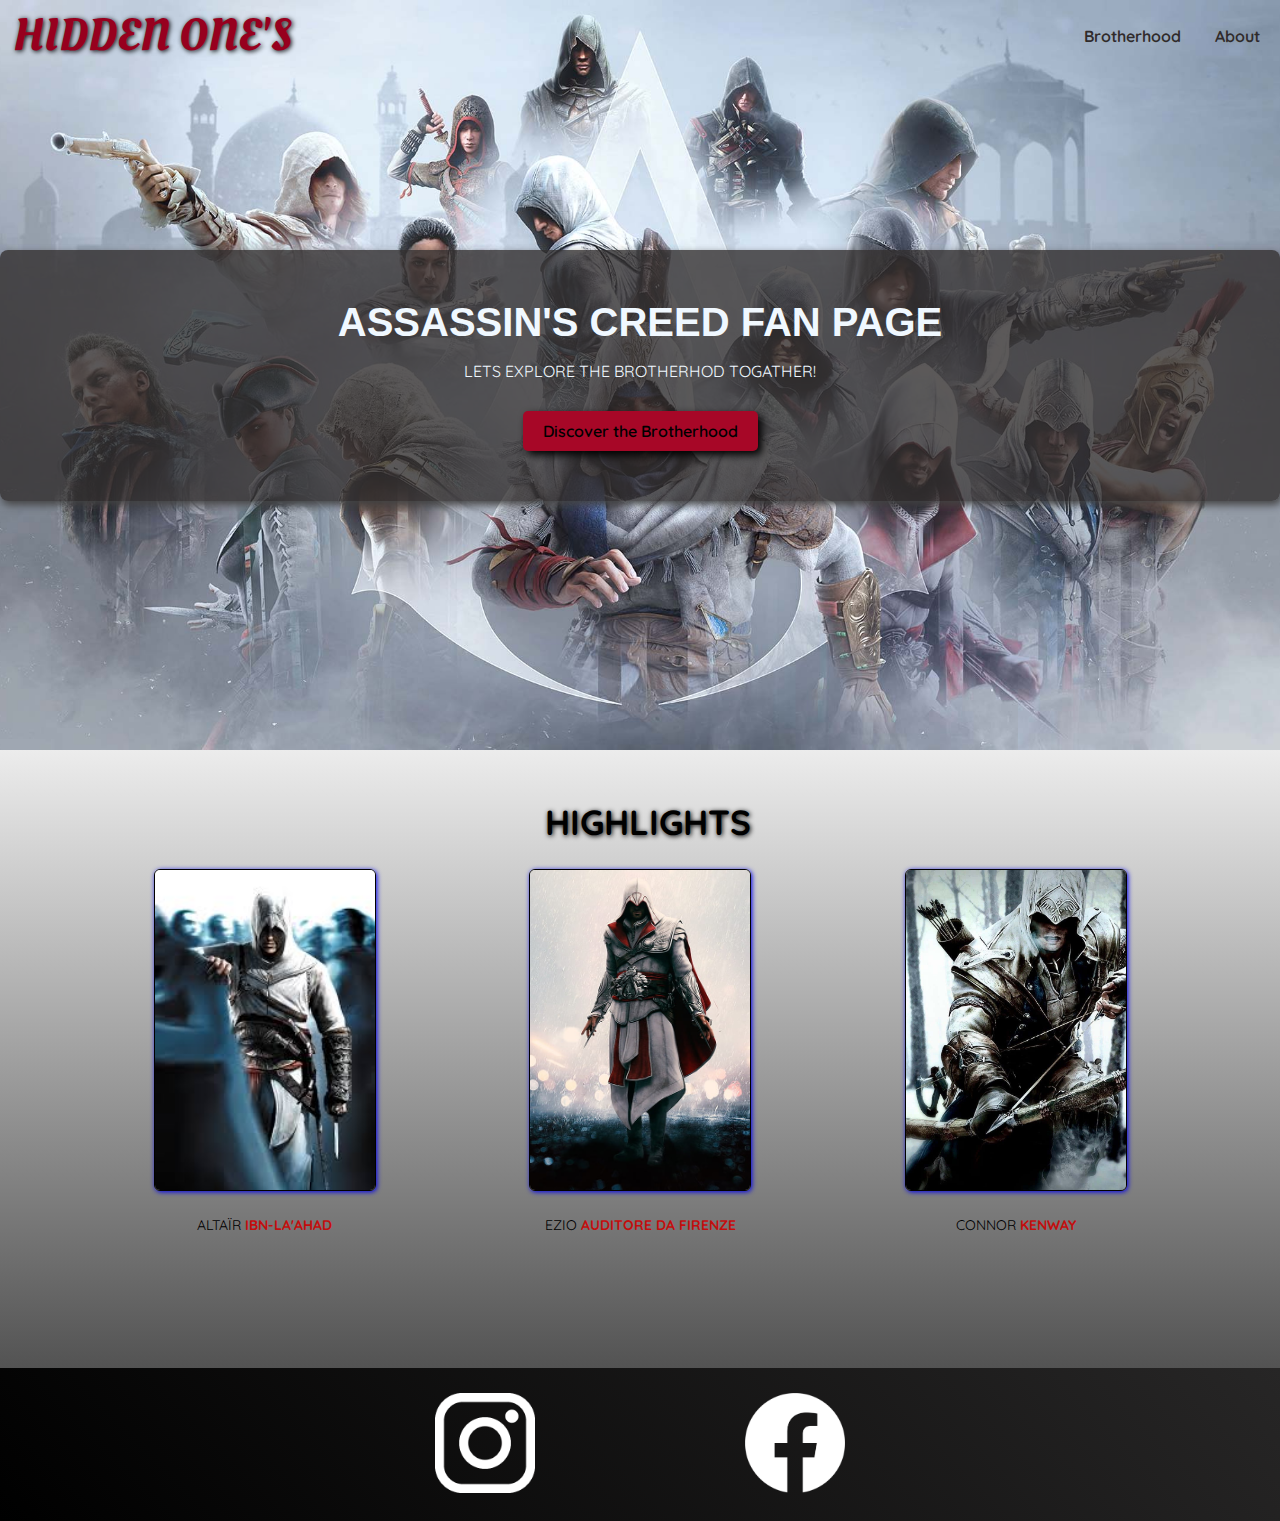
<file: index.htm>
<!DOCTYPE html>
<html lang="en">
  <head>
    <link rel="icon" href="Images/Icons/favicon.ico" type="image/x-icon" />
    <link
      href="https://fonts.googleapis.com/css2?family=Raleway:wght@700&family=Oleo+Script:wght@700&family=Quicksand:wght@300;500;700&display=swap"
      rel="stylesheet"
    />
    <link rel="stylesheet" href="/styles/shared.css" />
    <link rel="stylesheet" href="/styles/styles.css" />
    <meta charset="UTF-8" />
    <meta name="viewport" content="width=device-width, initial-scale=1.0" />
    <title>The Creed</title>
  </head>
  <body>
    <header>
      <div id="page-logo">
        <a href="index.htm">Hidden one's</a>
      </div>
      <nav>
        <ul>
          <li><a href="brotherhood.html">Brotherhood</a></li>
          <li><a href="">About</a></li>
        </ul>
      </nav>
      <a class="hamburger" href="#side-drawer">
        <span></span>
        <span></span>
        <span></span>
      </a>
    </header>
    <main>
      <aside id="side-drawer">
        <div>
          <a class="hamburger" href="#">
            <span></span>
            <span></span>
            <span></span>
          </a>
        </div>

        <ul>
          <li><a href="brotherhood.html">Brotherhood</a></li>
          <li><a href="">About</a></li>
        </ul>
      </aside>
      <section id="hero">
        <div id="hero-content">
          <h1>Assassin's Creed Fan page</h1>
          <p>Lets Explore the Brotherhod Togather!</p>
          <a href="brotherhood.html">Discover the Brotherhood</a>
        </div>
      </section>
      <section id="highlights">
        <h2>highlights</h2>
        <ul id="highlight">
          <li class="protagonist">
            <a href="/brotherhood.html">
              <img src="Images/Brotherhood pics/Altair.jpg" alt="altair"
            /></a>

            <p>Altaïr <strong>Ibn-LaʼAhad</strong></p>
          </li>
          <li class="protagonist">
            <a href="/brotherhood.html"
              ><img
                src="Images/Brotherhood pics/assassin-s-creed-ezio-1920-x-1080-wallpaper-4b34x0xyvkjdym0k.jpg"
                alt="ezio"
            /></a>

            <p>Ezio <strong>Auditore da Firenze</strong></p>
          </li>
          <li class="protagonist">
            <a href="/brotherhood.html">
              <img
                src="Images/Brotherhood pics/connor-kenway.jpg"
                alt="Connor Kenway"
            /></a>

            <p>Connor <strong>Kenway</strong></p>
          </li>
        </ul>
      </section>
      <footer>
        <a href="https://www.instagram.com/_amirmvs_" target="_blank">
          <img
            class="footer-icons"
            src="Images/Icons/insta.png"
            alt="Instagram icon"
        /></a>
        <a href="https://x.com/amir_mvs95131" target="_blank">
          <img
            class="footer-icons"
            src="Images/Icons/facebook.png"
            alt="facebook icon"
        /></a>
      </footer>
    </main>
  </body>
</html>
</file>
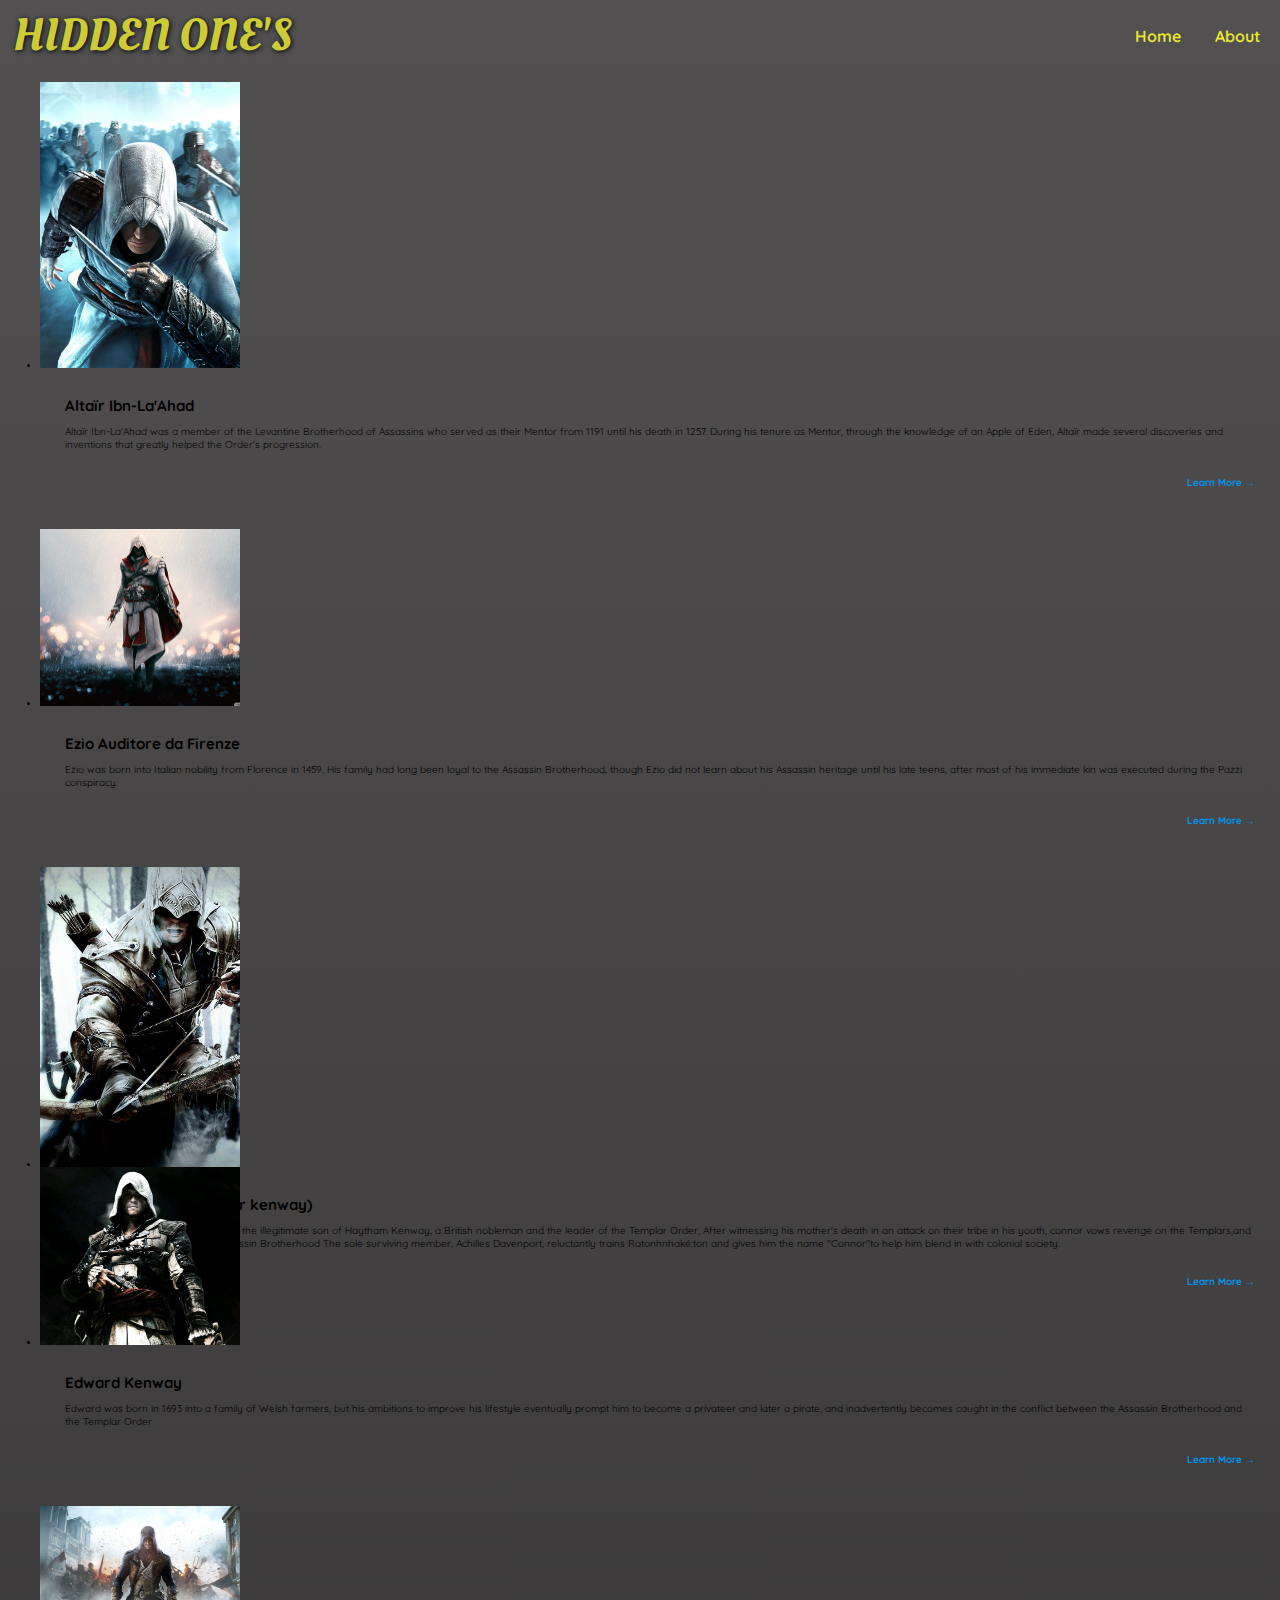
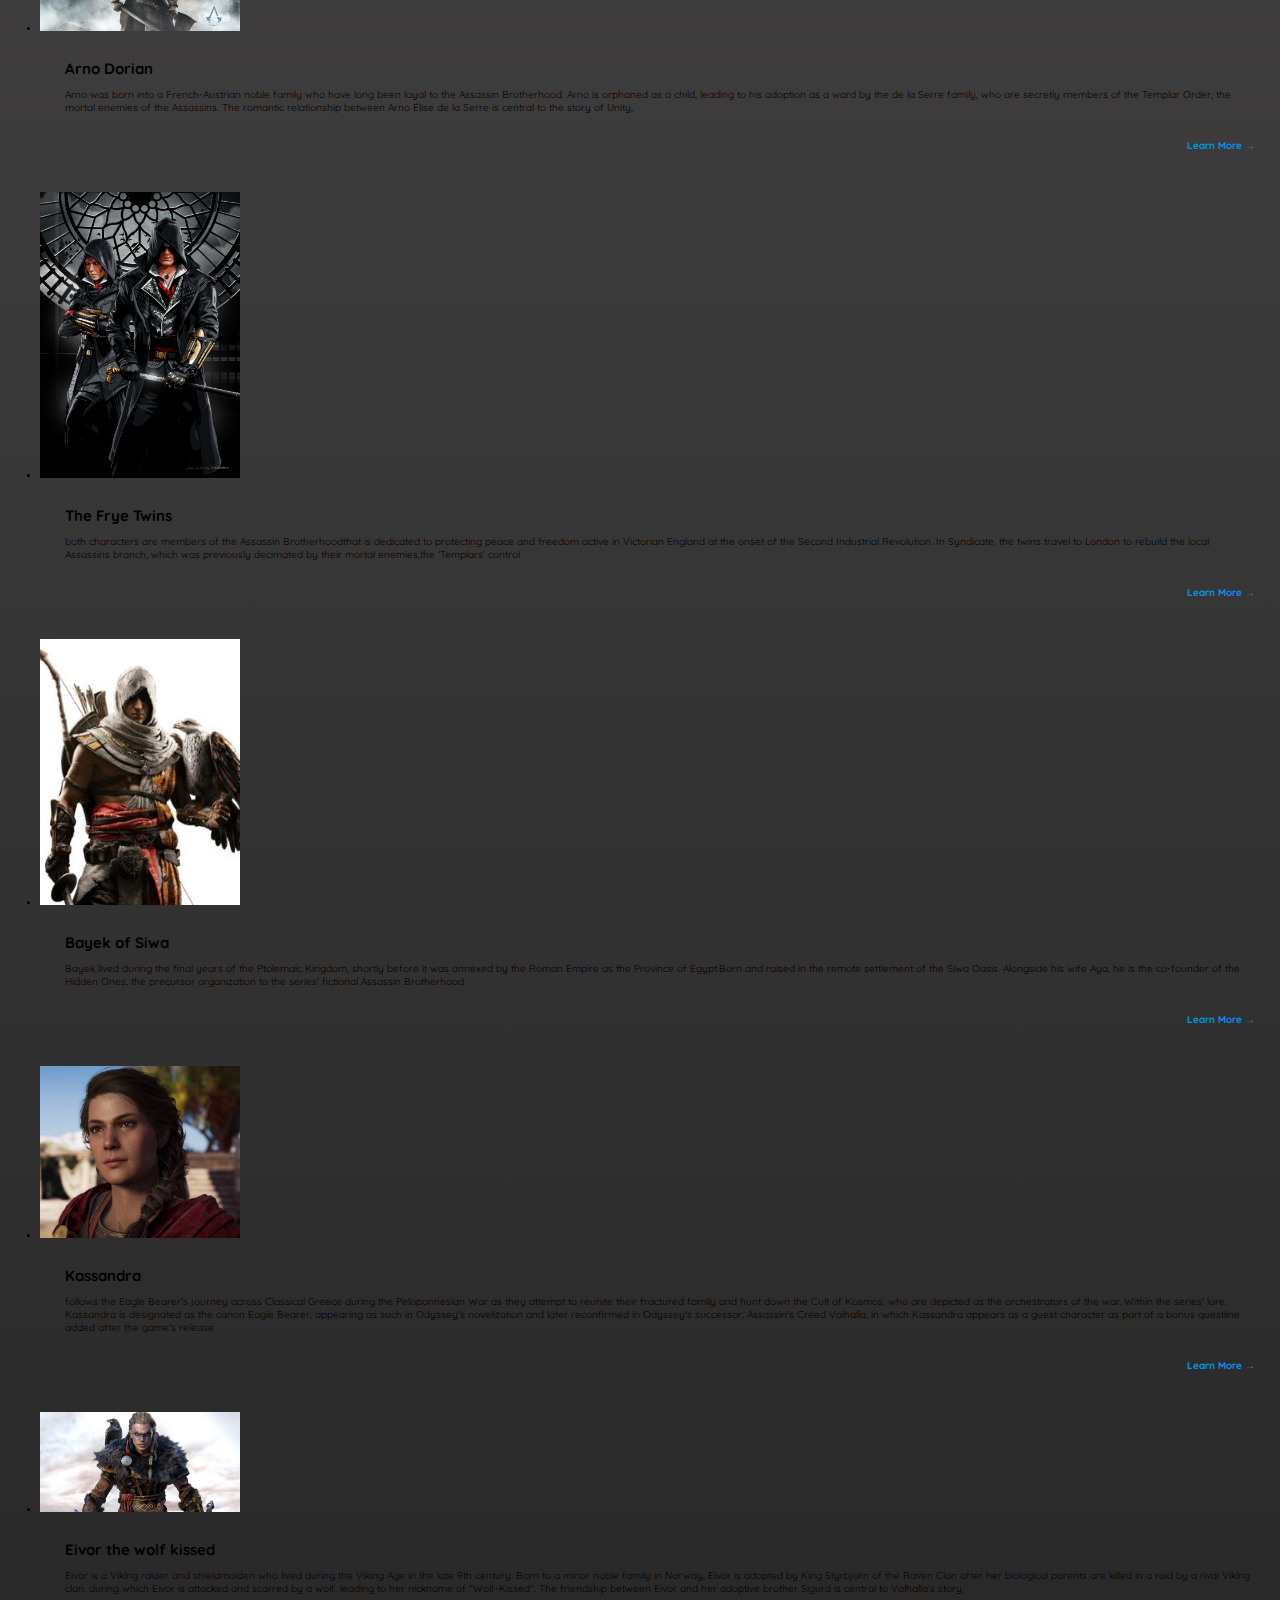
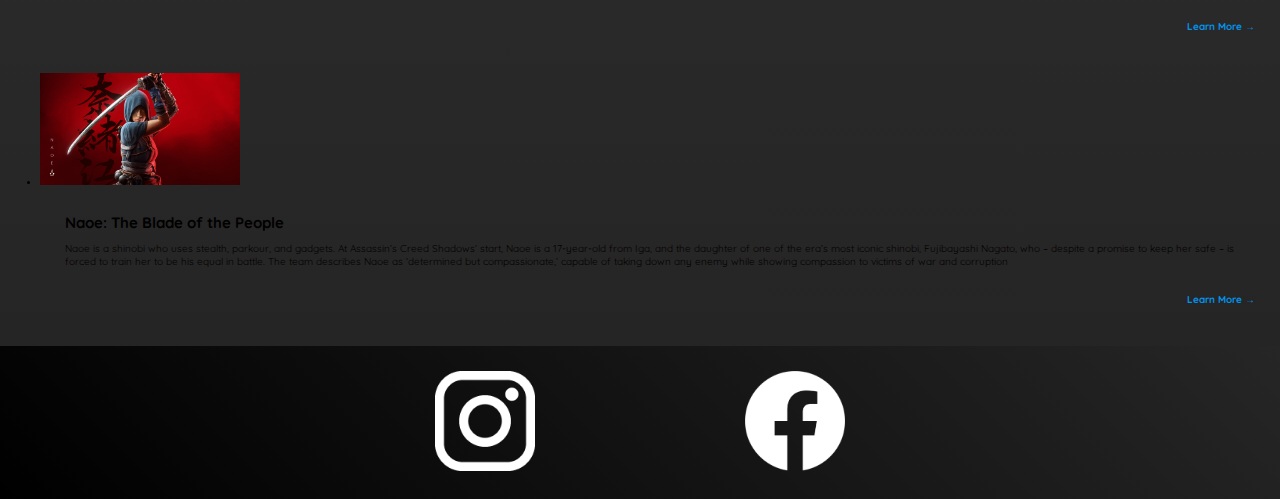
<file: brotherhood.html>
<!DOCTYPE html>
<html lang="en">
  <head>
    <link rel="icon" href="Images/Icons/favicon.ico" type="image/x-icon" />
    <link
      href="https://fonts.googleapis.com/css2?family=Raleway:wght@700&family=Oleo+Script:wght@700&family=Quicksand:wght@300;500;700&display=swap"
      rel="stylesheet"
    />
    <link rel="stylesheet" href="/styles/shared.css" />
    <link rel="stylesheet" href="/styles/brothethood.css" />
    <meta charset="UTF-8" />
    <meta name="viewport" content="width=device-width, initial-scale=1.0" />
    <title>The Brotherhood</title>
  </head>
  <body>
    <header>
      <div id="page-logo">
        <a href="index.htm">Hidden one's</a>
      </div>
      <nav>
        <ul>
          <li><a href="index.htm">Home</a></li>
          <li><a href="">About</a></li>
        </ul>
      </nav>
    </header>
    <main>
      <ul>
        <li>
          <img src="/Images/Brotherhood pics/Altair 2.jpg" alt="Altair" />
          <div class="item-content">
            <h2>Altaïr Ibn-LaʼAhad</h2>
            <p>
              Altaïr Ibn-La'Ahad was a member of the Levantine Brotherhood of
              Assassins who served as their Mentor from 1191 until his death in
              1257. During his tenure as Mentor, through the knowledge of an
              Apple of Eden, Altaïr made several discoveries and inventions that
              greatly helped the Order's progression.
            </p>
            <div class="actions">
              <a
                href="https://assassinscreed.fandom.com/wiki/Alta%C3%AFr_Ibn-La%27Ahad"
                >Learn More &#x2192</a
              >
            </div>
          </div>
        </li>
        <li>
          <img
            src="/Images/Brotherhood pics/assassin-s-creed-ezio-1920-x-1080-wallpaper-4b34x0xyvkjdym0k.jpg"
            alt="Ezio_Auditore_da_Firenze"
          />
          <div class="item-content">
            <h2>Ezio Auditore da Firenze</h2>
            <p>
              Ezio was born into Italian nobility from Florence in 1459. His
              family had long been loyal to the Assassin Brotherhood, though
              Ezio did not learn about his Assassin heritage until his late
              teens, after most of his immediate kin was executed during the
              Pazzi conspiracy.
            </p>
            <div class="actions">
              <a href="https://en.wikipedia.org/wiki/Ezio_Auditore_da_Firenze"
                >Learn More &#x2192</a
              >
            </div>
          </div>
        </li>
        <li>
          <img
            src="Images/Brotherhood pics/connor-kenway.jpg"
            alt="connor-kenway"
          />
          <div class="item-content">
            <h2>Ratonhnhaké:ton(connor kenway)</h2>
            <p>
              Ratonhnhaké:ton was born in 1756 as the illegitimate son of
              Haytham Kenway, a British nobleman and the leader of the Templar
              Order, After witnessing his mother's death in an attack on their
              tribe in his youth, connor vows revenge on the Templars,and joins
              their rival organization, the Assassin Brotherhood The sole
              surviving member, Achilles Davenport, reluctantly trains
              Ratonhnhaké:ton and gives him the name "Connor"to help him blend
              in with colonial society.
            </p>
            <div class="actions">
              <a href="https://en.wikipedia.org/wiki/Ratonhnhak%C3%A9:ton"
                >Learn More &#x2192</a
              >
            </div>
          </div>
        </li>
        <li>
          <img
            src="/Images/Brotherhood pics/Edward kenway.jpg"
            alt="Edward Kenway"
          />
          <div class="item-content">
            <h2>Edward Kenway</h2>
            <p>
              Edward was born in 1693 into a family of Welsh farmers, but his
              ambitions to improve his lifestyle eventually prompt him to become
              a privateer and later a pirate, and inadvertently becomes caught
              in the conflict between the Assassin Brotherhood and the Templar
              Order
            </p>
            <div class="actions">
              <a href="https://en.wikipedia.org/wiki/Edward_Kenway"
                >Learn More &#x2192</a
              >
            </div>
          </div>
        </li>
        <li>
          <img
            src="Images/Brotherhood pics/Arno dorion.jpg"
            alt="Arno dorion"
          />
          <div class="item-content">
            <h2>Arno Dorian</h2>
            <p>
              Arno was born into a French-Austrian noble family who have long
              been loyal to the Assassin Brotherhood. Arno is orphaned as a
              child, leading to his adoption as a ward by the de la Serre
              family, who are secretly members of the Templar Order, the mortal
              enemies of the Assassins. The romantic relationship between Arno
              Élise de la Serre is central to the story of Unity,
            </p>
            <div class="actions">
              <a
                href="https://assassinscreed.fandom.com/wiki/Alta%C3%AFr_Ibn-La%27Ahad"
                >Learn More &#x2192</a
              >
            </div>
          </div>
        </li>
        <li>
          <img src="Images/Brotherhood pics/Frye Twins.jpg" alt="Altair" />
          <div class="item-content">
            <h2>The Frye Twins</h2>
            <p>
              both characters are members of the Assassin Brotherhoodthat is
              dedicated to protecting peace and freedom active in Victorian
              England at the onset of the Second Industrial Revolution. In
              Syndicate, the twins travel to London to rebuild the local
              Assassins branch, which was previously decimated by their mortal
              enemies,the 'Templars' control
            </p>
            <div class="actions">
              <a href="https://en.wikipedia.org/wiki/Frye_twins">Learn More &#x2192</a>
            </div>
          </div>
        </li>
        <li>
          <img src="/Images/Brotherhood pics/bayek.jpg" alt="image of bayek" />
          <div class="item-content">
            <h2>Bayek of Siwa</h2>
            <p>
              Bayek lived during the final years of the Ptolemaic Kingdom,
              shortly before it was annexed by the Roman Empire as the Province
              of Egypt.Born and raised in the remote settlement of the Siwa
              Oasis. Alongside his wife Aya, he is the co-founder of the Hidden
              Ones, the precursor organization to the series' fictional Assassin
              Brotherhood
            </p>
            <div class="actions">
              <a href="https://en.wikipedia.org/wiki/Bayek_of_Siwa"
                >Learn More &#x2192</a
              >
            </div>
          </div>
        </li>
        <li>
          <img
            src="/Images/Brotherhood pics/Kassandra_the_Eagle-Bearer.webp"
            alt="kassandra img"
          />
          <div class="item-content">
            <h2>Kassandra</h2>
            <p>
              follows the Eagle Bearer's journey across Classical Greece during
              the Peloponnesian War as they attempt to reunite their fractured
              family and hunt down the Cult of Kosmos, who are depicted as the
              orchestrators of the war. Within the series' lore, Kassandra is
              designated as the canon Eagle Bearer, appearing as such in
              Odyssey's novelization and later reconfirmed in Odyssey's
              successor, Assassin's Creed Valhalla, in which Kassandra appears
              as a guest character as part of a bonus questline added after the
              game's release
            </p>
            <div class="actions">
              <a href="https://en.wikipedia.org/wiki/Alexios_and_Kassandra"
                >Learn More &#x2192</a
              >
            </div>
          </div>
        </li>
        <li>
          <img src="Images/Brotherhood pics/Eivor.avif" alt="Eivor" />
          <div class="item-content">
            <h2>Eivor the wolf kissed</h2>
            <p>
              Eivor is a Viking raider and shieldmaiden who lived during the
              Viking Age in the late 9th century. Born to a minor noble family
              in Norway, Eivor is adopted by King Styrbjorn of the Raven Clan
              after her biological parents are killed in a raid by a rival
              Viking clan, during which Eivor is attacked and scarred by a wolf,
              leading to her nickname of "Wolf-Kissed". The friendship between
              Eivor and her adoptive brother Sigurd is central to Valhalla's
              story,
            </p>
            <div class="actions">
              <a
                href="https://en.wikipedia.org/wiki/List_of_Assassin%27s_Creed_characters#Eivor_Varinsdottir"
                >Learn More &#x2192</a
              >
            </div>
          </div>
        </li>
        <li>
          <img src="/Images/Brotherhood pics/Naoe.jpeg" alt="Altair" />
          <div class="item-content">
            <h2>Naoe: The Blade of the People</h2>
            <p>
              Naoe is a shinobi who uses stealth, parkour, and gadgets. At
              Assassin’s Creed Shadows’ start, Naoe is a 17-year-old from Iga,
              and the daughter of one of the era’s most iconic shinobi,
              Fujibayashi Nagato, who – despite a promise to keep her safe – is
              forced to train her to be his equal in battle. The team describes
              Naoe as ‘determined but compassionate,’ capable of taking down any
              enemy while showing compassion to victims of war and corruption
            </p>
            <div class="actions">
              <a
                href="https://quebec.ubisoft.com/en/assassins-creed-shadows-launches-november-15-features-dual-protagonists-in-feudal-japan/"
                >Learn More &#x2192</a
              >
            </div>
          </div>
        </li>
      </ul>
    </main>
    <footer>
      <a href="https://www.instagram.com/_amirmvs_">
        <img
          class="footer-icons"
          src="Images/Icons/insta.png"
          alt="Instagram icon"
      /></a>
      <a href="https://x.com/amir_mvs95131">
        <img
          class="footer-icons"
          src="Images/Icons/facebook.png"
          alt="facebook icon"
      /></a>
    </footer>
  </body>
</html>
</file>
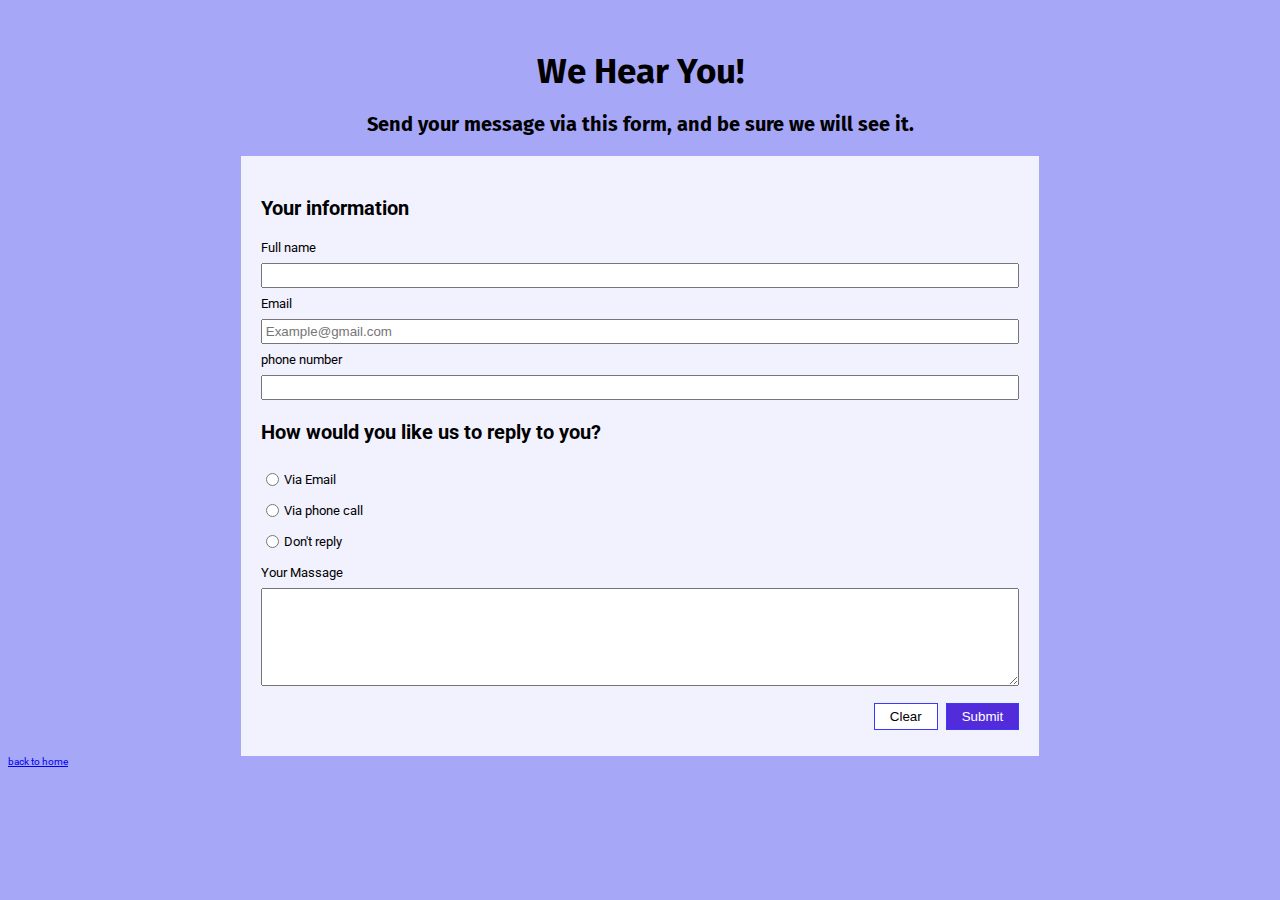
<file: Contact/Contact.html>
<!DOCTYPE html>
<html lang="en">

<head>
    <meta charset="UTF-8">
    <meta name="viewport" content="width=device-width, initial-scale=1.0">
    <title>Contact us</title>
    <link rel="preconnect" href="https://fonts.googleapis.com">
    <link rel="preconnect" href="https://fonts.gstatic.com" crossorigin>
    <link
        href="https://fonts.googleapis.com/css2?family=Fira+Sans:ital,wght@0,100;0,200;0,300;0,400;0,500;0,600;0,700;0,800;0,900;1,100;1,200;1,300;1,400;1,500;1,600;1,700;1,800;1,900&family=Oswald:wght@200..700&family=Roboto:ital,wght@0,100..900;1,100..900&display=swap"
        rel="stylesheet">
    <link rel="stylesheet" href="contact.css">
</head>

<body>
    <main>
        <section>
            <h1>We Hear You!</h1>
            <h2> Send your message via this form, and be sure we will see it. </h2>
        </section>
        <form>
            <section>
                <h3>Your information</h3>
                <label for="username">Full name</label>
                <input type="text" id="username" name="username">
                <label for="user-email">Email</label>
                <input type="email" id="user-email" name="user-email" required placeholder="Example@gmail.com">
                <label for="user-number">phone number</label>
                <input type="tel" id="user-num" name="user-num" required>
            </section>
            <section>
                <h3>How would you like us to reply to you?</h3>
                <ul>
                    <li class="reply">
                        <input type="radio" id="rep-email" name="rep-option" value="via-email" required>
                        <label for="rep-email">Via Email</label>
                    </li>
                    <li class="reply">
                        <input type="radio" id="rep-call" name="rep-option" value="via-call" required>
                        <label for="rep-call">Via phone call</label>
                    </li>
                    <li class="reply">
                        <input type="radio" id="none" name="rep-option" value="none-rep" required>
                        <label for="none">Don't reply</label>
                    </li>
                </ul>
            </section>
            <section>
                <label for="massage">Your Massage</label>
                <textarea name="user-massage" id="massage" rows="6" required maxlength="250s"></textarea>
            </section>
            <section>
                <div id="buttons">
                    <button id="r-btn" type="reset">Clear</button>
                    <button type="submit">Submit</button>
                </div>
            </section>
        </form>
        <a href="/index.htm">back to home </a>
    </main>
</body>

</html>
</file>
<file: styles/shared.css>
:root {
  font-size: 10px;
}
body {
  margin: 0;
  font-family: "Quicksand", sans-serif;
  width: auto;
}
#page-logo a {
  padding: 5px;
  font-size: 4.5rem;
  font-family: "Oleo Script", sans-serif;
  color: rgb(151, 0, 30);
  text-decoration: none;
  text-transform: uppercase;
  /* x axis y axis blur redius color */
  text-shadow: 1px 1px 5px rgb(0, 0, 0);
}
.hamburger {
  display: flex;
  flex-direction: column;
  justify-content: space-around;
  display: none;
  width: 3rem;
  height: 3.5rem;
}
.hamburger span {
  background-color: white;
  width: 100%;
  height: 4px;
}

#side-drawer {
  background-color: rgb(48, 48, 48);
  display: none;
  position: fixed;
  z-index: 1;
  top: 0;
  right: 0;
  width: 40%;
  height: 100%;
}
#side-drawer:target {
  display: block;
}
#side-drawer div {
  height: 5rem;
  display: flex;
  justify-content: flex-end;
  align-items: center;
  padding: 0 1.25rem;
}
#side-drawer ul {
  font-size: 1.8rem;
  list-style: none;
  margin: 0;
  padding: 1rem;
  display: flex;
  flex-direction: column;
  align-items: center;
}
#side-drawer li {
  margin: 1.2rem 0;
  text-align: center;
}
#side-drawer a {
  font-size: 1.5rem;
  text-decoration: none;
  color: rgb(245, 245, 245);
}

header {
  text-align: center;
  display: flex;
  flex-flow: row wrap;
  justify-content: space-between;
  align-items: center;
  padding: 0.5rem 8px;
  position: absolute;
  top: 0;
  box-sizing: border-box;
  width: 100%;
}
nav a:hover {
  background-color: rgb(43, 36, 36);
  color: rgb(255, 0, 0);
  border-radius: 0.5rem;
  box-shadow: 1px 1px 6px rgba(105, 11, 11, 0.8);
}
header ul {
  list-style: none;
  display: flex;
}

header li {
  margin-left: 1rem;
  font-weight: 650;
}

header a {
  text-decoration: none;
  color: rgb(48, 43, 43);
  padding: 12px;
  font-size: 1.6rem;
}
footer {
  display: flex;
  flex-wrap: wrap;
  justify-content: center;
  align-items: center;
  background: linear-gradient(45deg, rgb(0, 0, 0), rgb(39, 38, 38));
}
.footer-icons {
  height: 10rem;
  padding: 2.5rem;
  margin: 0 8rem;
}

@media (max-width: 48rem) {
  .hamburger {
    display: flex;
  }
  #page-logo a {
    font-size: 2.5rem;
  }
  .footer-icons {
    height: 5rem;
  }
  .footer {
    flex-wrap: wrap;
  }
}
</file>
<file: styles/styles.css>
.hamburger span {
  background-color: rgb(151, 0, 30);
}

#hero {
  height: 75rem;

  background-image: url("/Images/assassins-creed-3840x2160-12972.jpg");
  background-position: center center;
  background-size: cover;
  background-repeat: no-repeat;
  object-fit: cover;
}
#hero-content {
  width: 100%;
  background-color: rgba(51, 47, 47, 0.8);
  box-shadow: 2px 4px 8px rgb(68, 67, 67);
  border-radius: 0.8rem;
  padding: 5rem 0;
  text-align: center;
  margin: 0 auto;
  position: relative;
  top: 25rem;
}

#hero-content h1 {
  text-transform: uppercase;
  color: aliceblue;
  font-family: "Ralway", sans-serif;
  font-size: 4rem;
  font-weight: 700;
  margin: 0;
}

#hero-content p {
  color: aliceblue;
  font-size: 1.6rem;
  font-weight: 400;
  text-transform: uppercase;
  margin-bottom: 3rem;
}

#hero-content a {
  display: inline-block;
  text-decoration: none;
  background-color: rgb(167, 7, 39);
  color: black;
  font-size: 1.6rem;
  font-weight: 600;
  padding: 1rem 2rem;
  border-radius: 5px;
  box-shadow: 4px 4px 8px;
  transition: transform 2s ease-out 0.1s;
}
#hero-content a:hover {
  background-color: rgb(190, 27, 60);
  transform: scale(1.16);
}
#highlights {
  padding: 2rem;
  background: linear-gradient(180deg, rgb(236, 236, 236), rgb(83, 83, 83));
}
#highlight {
  text-align: center;
  text-transform: uppercase;

  display: flex;
  flex-flow: row wrap;
  justify-content: space-evenly;
  list-style: none;
  margin: auto;
  margin-bottom: 10rem;
  padding: 0;
}
#highlights h2 {
  text-align: center;
  text-transform: uppercase;
  font-size: 3.5rem;
  text-shadow: 1px 1px 5px;
  margin: 3rem auto 2.5rem 1.6rem;
}
#highlights p {
  font-size: 1.4rem;
  margin-top: 2.2rem;
}
.protagonist img {
  margin: 0 2rem;
  height: 32rem;
  width: 22rem;
  box-shadow: 1px 1px 5px;
  border-radius: 6px;
  border: 0.4px solid black;
  object-fit: cover;
  transition: transform 3s ease-out;
}
.protagonist img:hover {
  transform: scale(1.15);
}

.protagonist strong {
  color: rgb(196, 13, 13);
}

@media (max-width: 48rem) {
  body {
    width: 100%;
  }
  header {
    width: 100%;
  }
  header nav {
    display: none;
  }
  #hero-content {
    width: 80%;
    padding: 3rem;
  }
  #hero-content h1 {
    font-size: 2.2rem;
  }
  #hero-content p {
    font-size: 1.2rem;
  }
  #hero-content a {
    font-size: 1.2rem;
  }
}
</file>
<file: styles/brothethood.css>
body {
  background: linear-gradient(180deg, rgb(82, 80, 80), rgb(36, 35, 35));
  width: 100%;
}
header {
  position: static;
}
#page-logo a {
  color: rgb(206, 203, 56);
}

header a {
  color: rgb(235, 232, 51);
}

nav a:hover {
  box-shadow: 1px 1px 6px rgba(134, 132, 3, 0.8);
  color: rgb(253, 249, 3);
}

main section ul {
  list-style: none;
  display: grid;
  grid-template-columns: 1fr 1fr;
  gap: 4rem 3rem;
  margin: 4.5rem 4.5rem 4.5rem auto;
}

main li:nth-of-type(3) {
  grid-column: 1/ 3;
  height: 30rem;
}

main section li {
  display: flex;
  background-color: white;
  box-shadow: 1px 1px 4px white;
  border-radius: 5px;
  overflow: hidden;
}

.item-content {
  margin: 2.5rem;
}
.item-content h2 {
  margin: 0;
}
main li img {
  height: 100%;
  width: 200px;
  object-fit: cover;
}
main li:nth-of-type(3) img {
  height: 30rem;
}
.actions {
  padding: 1.5rem 0;
  display: flex;
  justify-content: flex-end;
}
.actions a {
  font-size: 1rem;
  text-decoration: none;
  color: rgb(1, 148, 233);
  font-weight: 800;
}

.actions a:hover {
  background-color: rgba(48, 176, 250, 0.192);
  padding: 0.3rem;
  border-radius: 5px;
  box-shadow: 1px 1px 1px;
}

@media (max-width: 48rem) {
  header nav {
    display: none;
  }
  main section ul {
    grid-template-columns: 100%;
  }
  main section li:nth-of-type(1) img {
    height: 30.661rem;
  }
  main section li:nth-of-type(3) {
    grid-column: auto;
    height: auto;
  }
  main section li:nth-of-type(3) img {
    height: auto;
  }
  main section li {
    flex-flow: column wrap;
  }
  main section li img {
    width: 100%;
    height: auto;
  }
}
</file>
<file: Contact/contact.css>
:root {
  font-size: 10px;
}

body {
  font-family: "Roboto", sans-serif;
  background-color: rgb(167, 167, 248);
}

h1,
h2 {
  text-align: center;
  margin: 5rem auto;
  margin-bottom: 2rem;
  font-size: 3.5rem;
  font-family: "Fira Sans", sans-serif;
}

h2 {
  font-size: 2rem;
  margin-top: 0.5rem;
}

form {
  background-color: rgb(242, 242, 255);
  padding: 2rem;
  width: 60%;
  margin: auto;
}

h3 {
  font-size: 2rem;
}

label {
  display: block;
  font-size: 1.3rem;
  margin: 0.8rem 0;
}

input,
textarea {
  resize: vertical;
  width: 100%;
  box-sizing: border-box;
  padding: 0.3rem;
}
ul {
  list-style: none;
  margin: 0;
  padding: 0;
}
.reply {
  display: flex;
}

.reply input {
  width: auto;
  margin: 0 0.5rem;
}

#buttons {
  text-align: end;
}

button {
  margin-top: 1.5rem;
  padding: 0.5rem 1.5rem;
  border: 1px solid rgb(58, 58, 255);
  background-color: rgb(82, 44, 219);
  color: white;
}

#r-btn {
  margin: 0.6rem;
  background-color: white;
  color: black;
}
</file>
